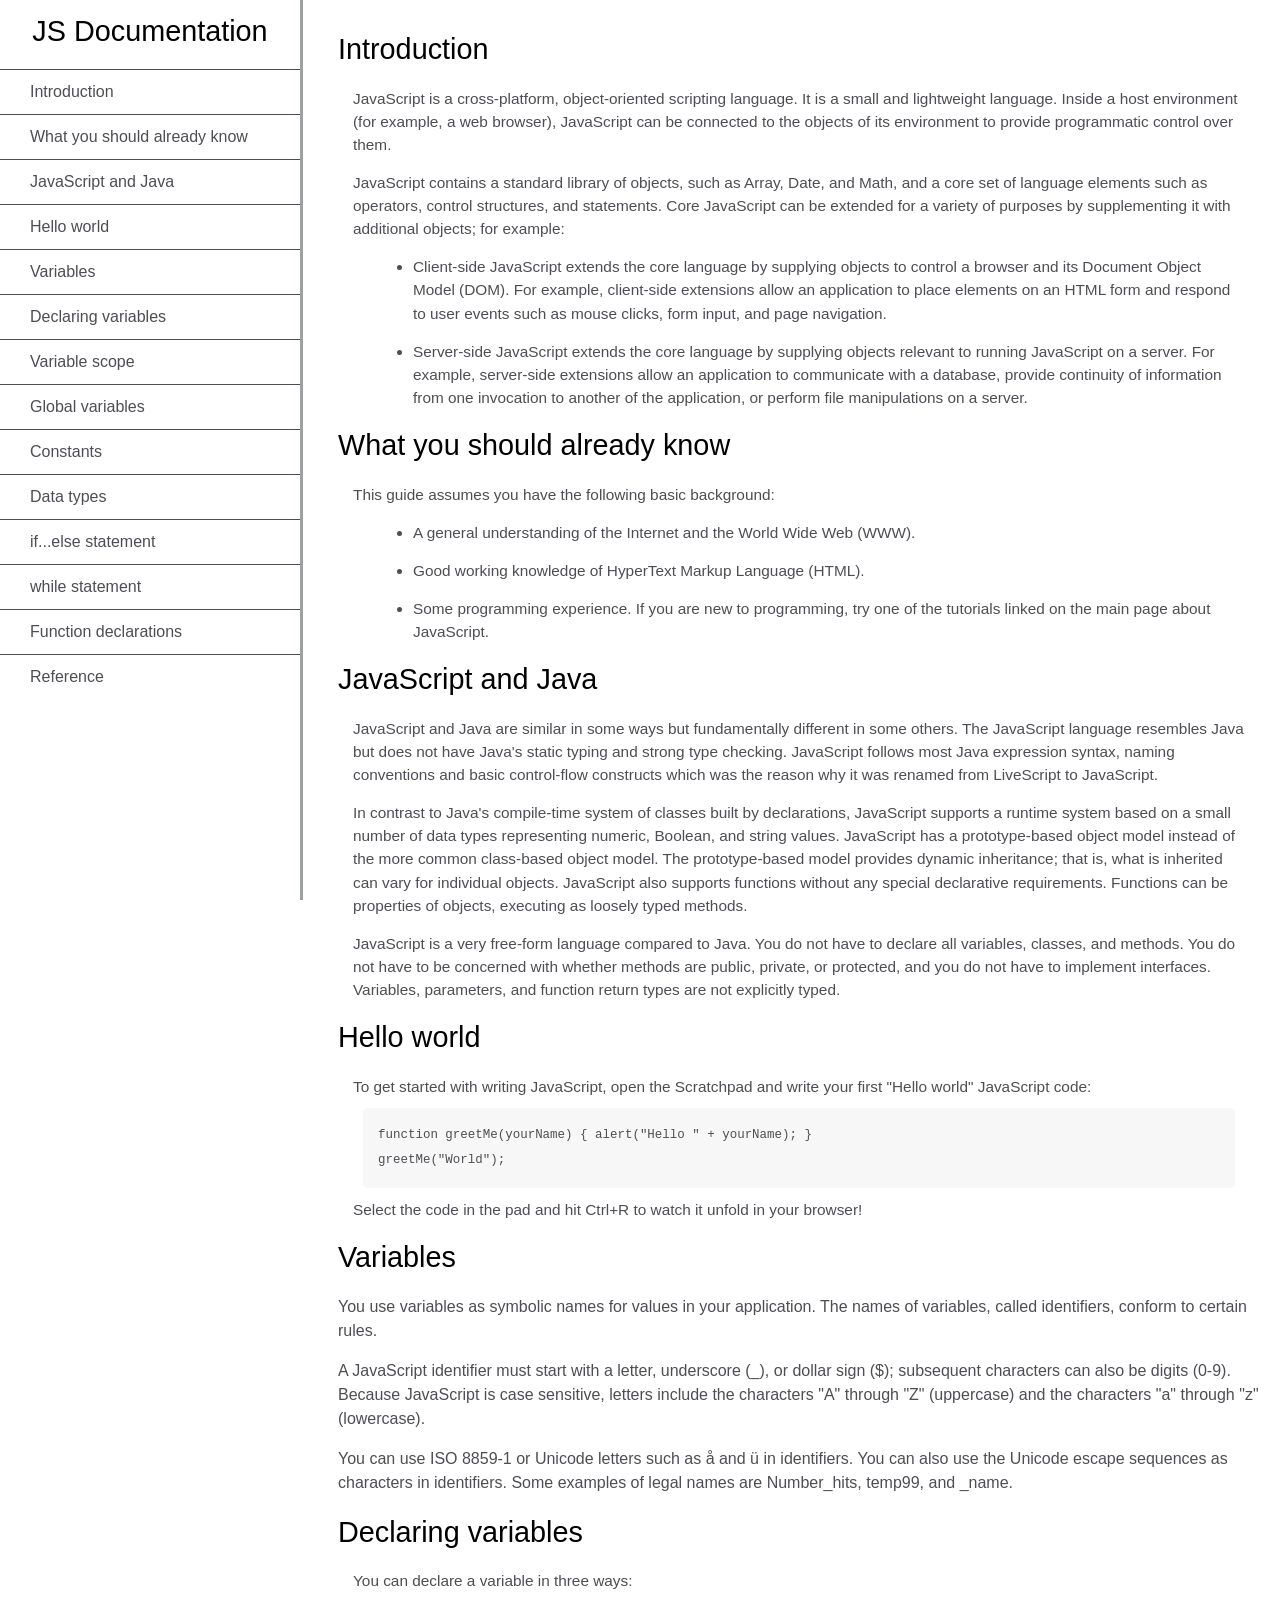
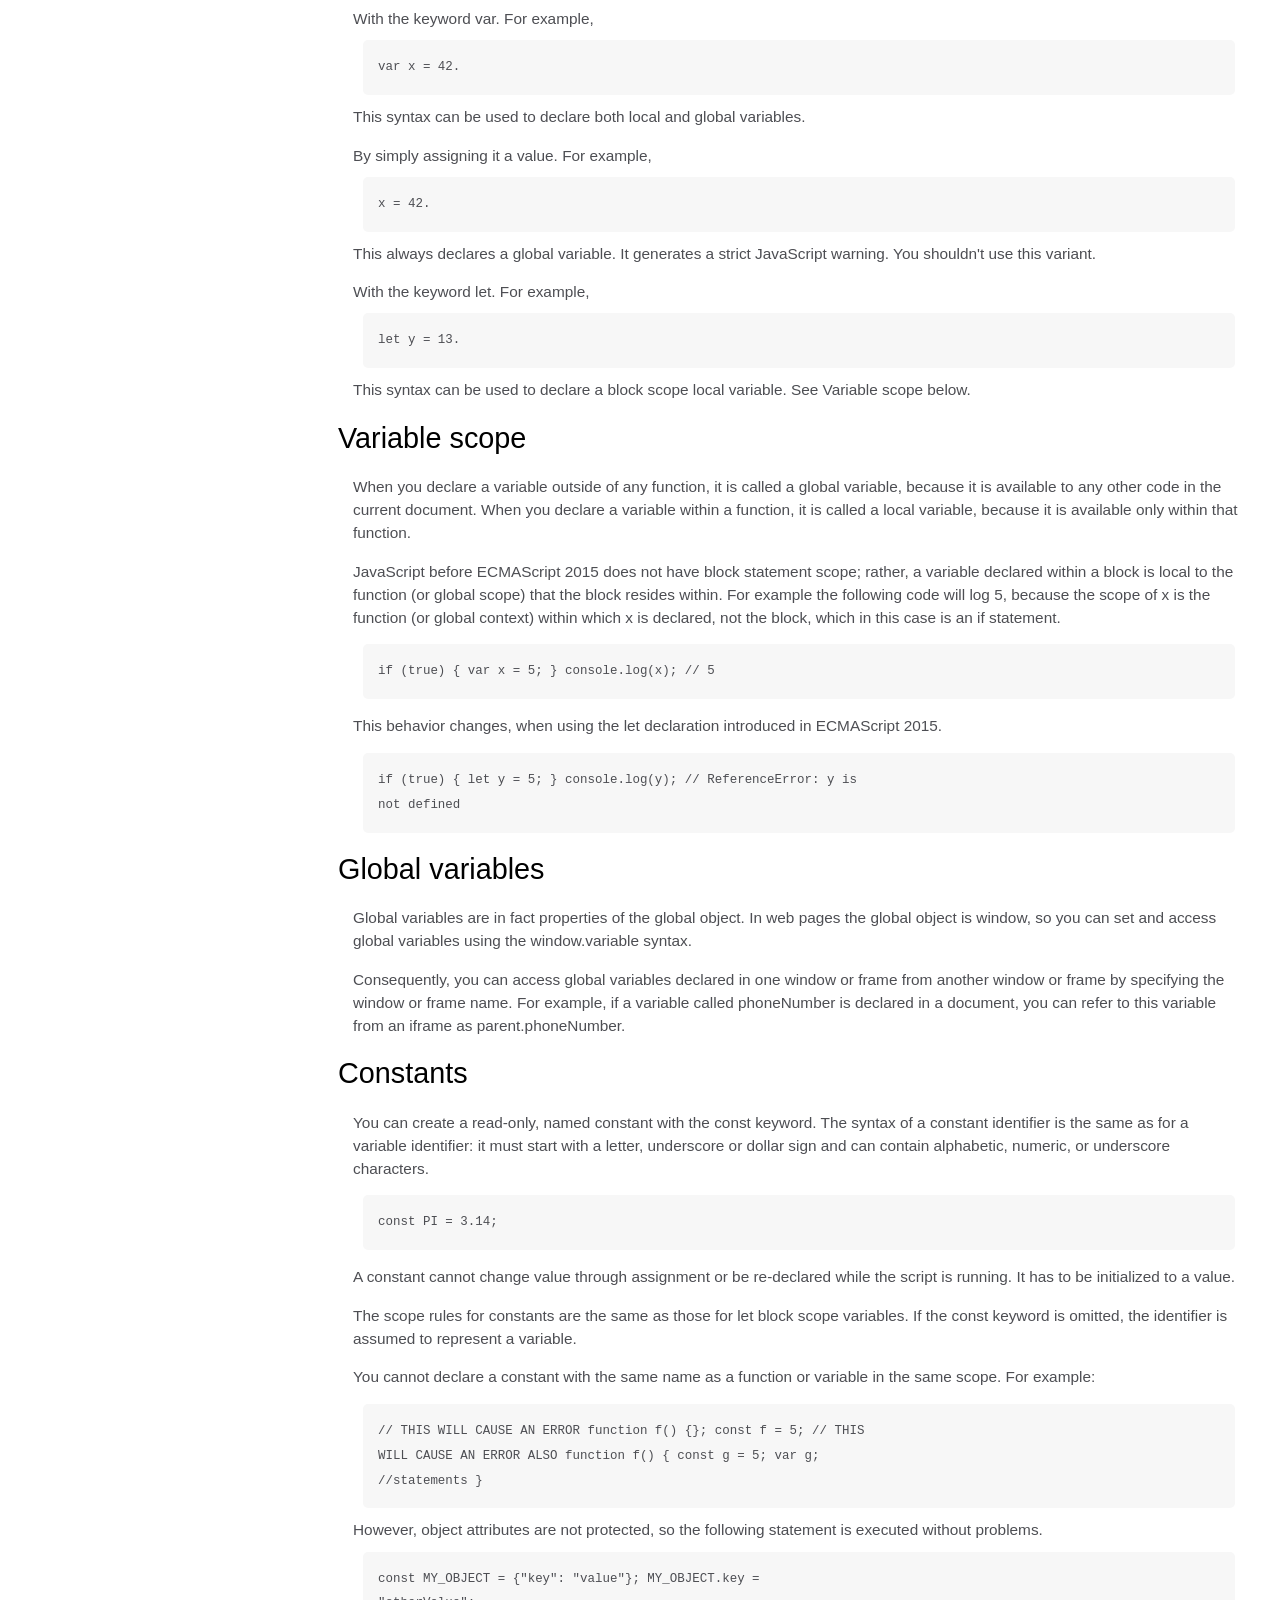
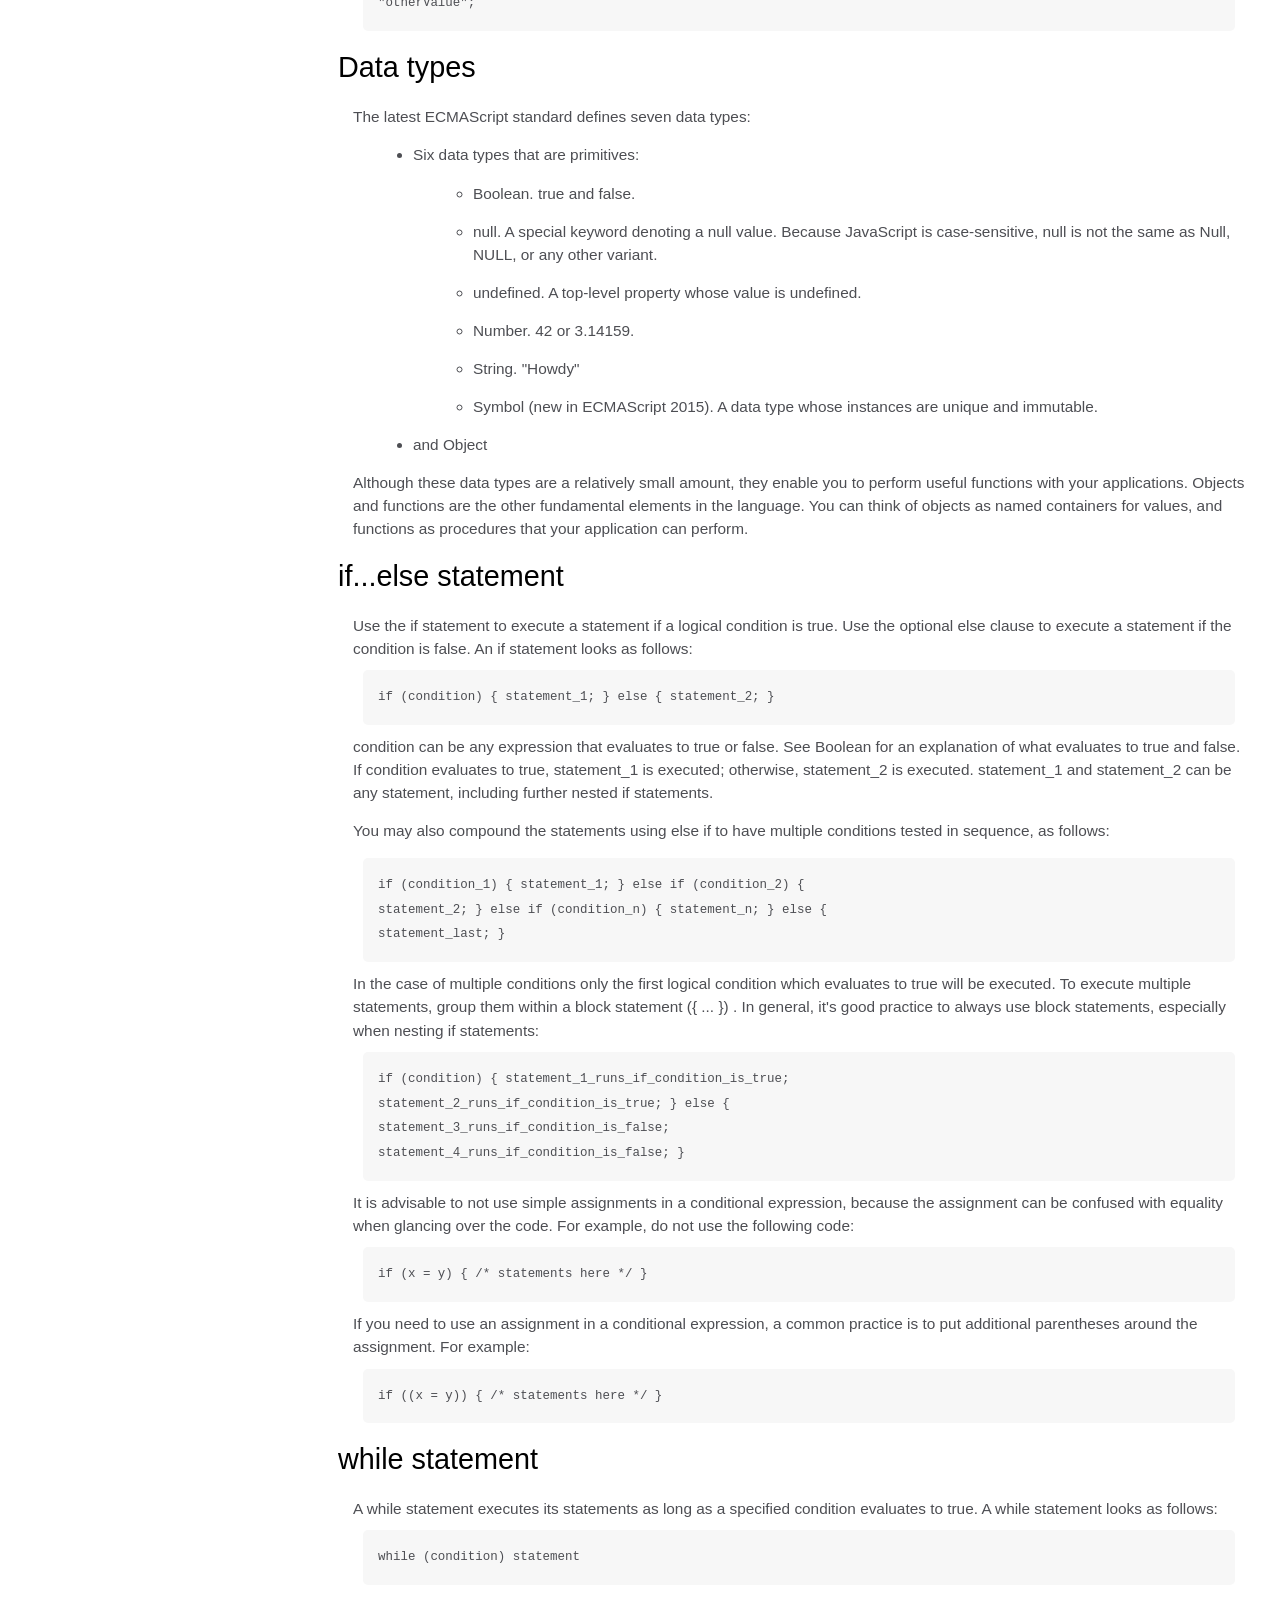
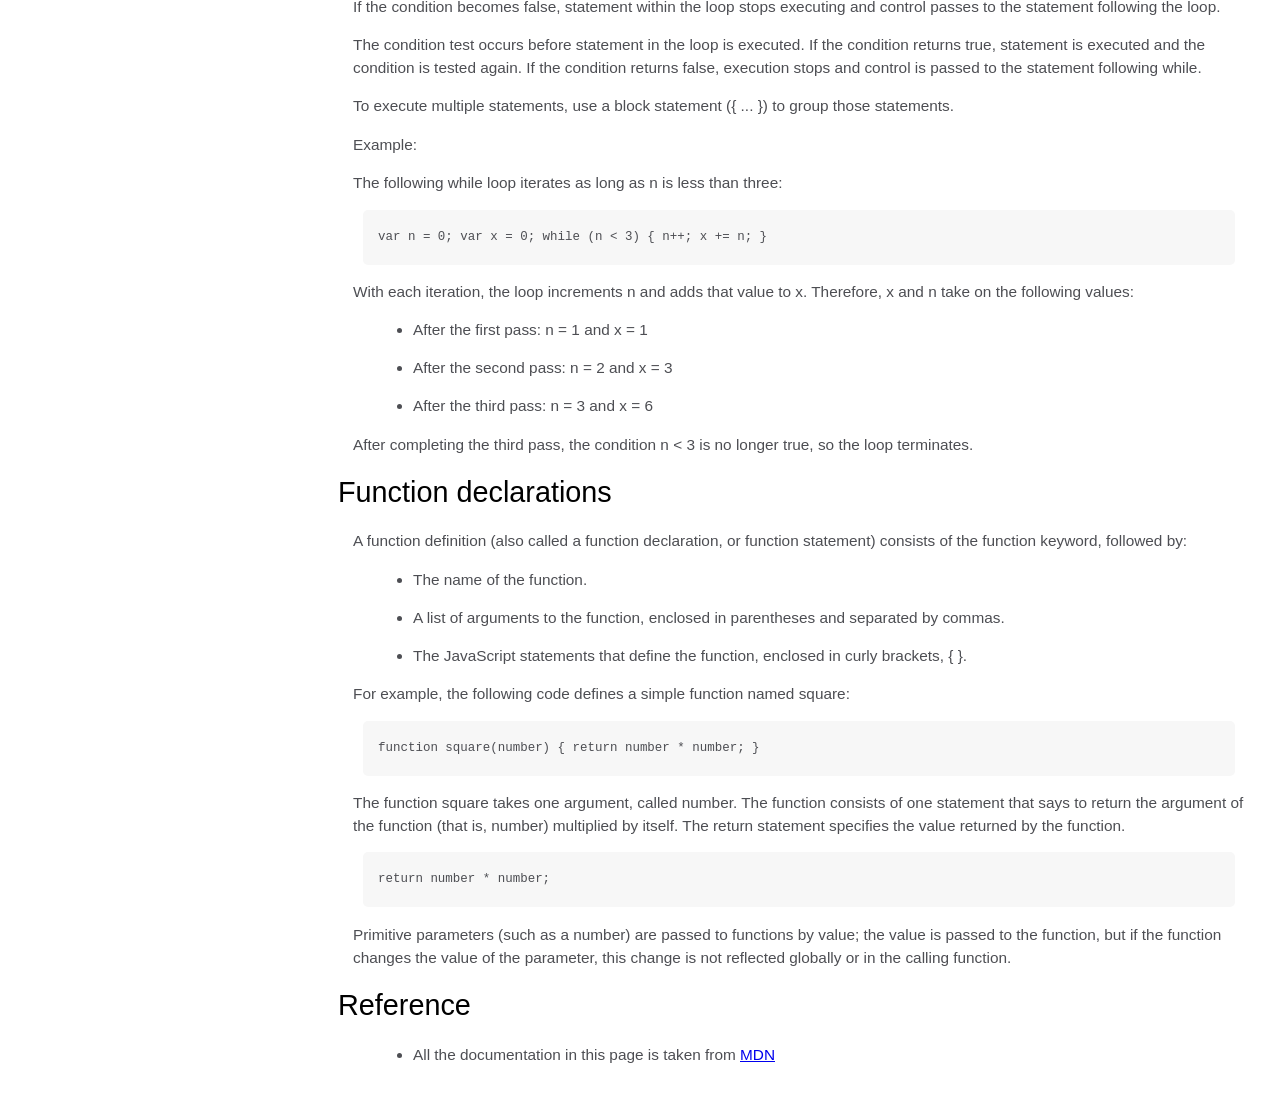
<file: Technical Documentation Page/index.html>
<!DOCTYPE html>
<html lang="en">
<head>
    <meta charset="UTF-8">
    <meta http-equiv="X-UA-Compatible" content="IE=edge">
    <meta name="viewport" content="width=device-width, initial-scale=1.0">
    <title>Technical Documentstion Page</title>
    <link rel="stylesheet" href="styles.css">
</head>
    <body>
        <nav id="navbar">
          <header>JS Documentation</header>
          <ul>
            <li><a class="nav-link" href="#Introduction">Introduction</a></li>
            <li>
              <a class="nav-link" href="#What_you_should_already_know">What you should already know</a>
            </li>
            <li>
              <a class="nav-link" href="#JavaScript_and_Java">JavaScript and Java</a>
            </li>
            <li><a class="nav-link" href="#Hello_world">Hello world</a></li>
            <li><a class="nav-link" href="#Variables">Variables</a></li>
            <li>
              <a class="nav-link" href="#Declaring_variables">Declaring variables</a>
            </li>
            <li><a class="nav-link" href="#Variable_scope">Variable scope</a></li>
            <li>
              <a class="nav-link" href="#Global_variables">Global variables</a>
            </li>
            <li><a class="nav-link" href="#Constants">Constants</a></li>
            <li><a class="nav-link" href="#Data_types">Data types</a></li>
            <li>
              <a class="nav-link" href="#if...else_statement">if...else statement</a>
            </li>
            <li><a class="nav-link" href="#while_statement">while statement</a></li>
            <li>
              <a class="nav-link" href="#Function_declarations">Function declarations</a>
            </li>
            <li><a class="nav-link" href="#Reference">Reference</a></li>
          </ul>
        </nav>
        <main id="main-doc">
          <section class="main-section" id="Introduction">
            <header>Introduction</header>
            <article>
              <p>
                JavaScript is a cross-platform, object-oriented scripting language.
                It is a small and lightweight language. Inside a host environment
                (for example, a web browser), JavaScript can be connected to the
                objects of its environment to provide programmatic control over
                them.
              </p>
    
              <p>
                JavaScript contains a standard library of objects, such as Array,
                Date, and Math, and a core set of language elements such as
                operators, control structures, and statements. Core JavaScript can
                be extended for a variety of purposes by supplementing it with
                additional objects; for example:
              </p>
              <ul>
                <li>
                  Client-side JavaScript extends the core language by supplying
                  objects to control a browser and its Document Object Model (DOM).
                  For example, client-side extensions allow an application to place
                  elements on an HTML form and respond to user events such as mouse
                  clicks, form input, and page navigation.
                </li>
                <li>
                  Server-side JavaScript extends the core language by supplying
                  objects relevant to running JavaScript on a server. For example,
                  server-side extensions allow an application to communicate with a
                  database, provide continuity of information from one invocation to
                  another of the application, or perform file manipulations on a
                  server.
                </li>
              </ul>
            </article>
          </section>
          <section class="main-section" id="What_you_should_already_know">
            <header>What you should already know</header>
            <article>
              <p>This guide assumes you have the following basic background:</p>
    
              <ul>
                <li>
                  A general understanding of the Internet and the World Wide Web
                  (WWW).
                </li>
                <li>Good working knowledge of HyperText Markup Language (HTML).</li>
                <li>
                  Some programming experience. If you are new to programming, try
                  one of the tutorials linked on the main page about JavaScript.
                </li>
              </ul>
            </article>
          </section>
          <section class="main-section" id="JavaScript_and_Java">
            <header>JavaScript and Java</header>
            <article>
              <p>
                JavaScript and Java are similar in some ways but fundamentally
                different in some others. The JavaScript language resembles Java but
                does not have Java's static typing and strong type checking.
                JavaScript follows most Java expression syntax, naming conventions
                and basic control-flow constructs which was the reason why it was
                renamed from LiveScript to JavaScript.
              </p>
    
              <p>
                In contrast to Java's compile-time system of classes built by
                declarations, JavaScript supports a runtime system based on a small
                number of data types representing numeric, Boolean, and string
                values. JavaScript has a prototype-based object model instead of the
                more common class-based object model. The prototype-based model
                provides dynamic inheritance; that is, what is inherited can vary
                for individual objects. JavaScript also supports functions without
                any special declarative requirements. Functions can be properties of
                objects, executing as loosely typed methods.
              </p>
              <p>
                JavaScript is a very free-form language compared to Java. You do not
                have to declare all variables, classes, and methods. You do not have
                to be concerned with whether methods are public, private, or
                protected, and you do not have to implement interfaces. Variables,
                parameters, and function return types are not explicitly typed.
              </p>
            </article>
          </section>
          <section class="main-section" id="Hello_world">
            <header>Hello world</header>
            <article>
              To get started with writing JavaScript, open the Scratchpad and write
              your first "Hello world" JavaScript code:
              <code>function greetMe(yourName) { alert("Hello " + yourName); }
                greetMe("World");
              </code>
    
              Select the code in the pad and hit Ctrl+R to watch it unfold in your
              browser!
            </article>
          </section>
          <section class="main-section" id="Variables">
            <header>Variables</header>
            <p>
              You use variables as symbolic names for values in your application.
              The names of variables, called identifiers, conform to certain rules.
            </p>
            <p>
              A JavaScript identifier must start with a letter, underscore (_), or
              dollar sign ($); subsequent characters can also be digits (0-9).
              Because JavaScript is case sensitive, letters include the characters
              "A" through "Z" (uppercase) and the characters "a" through "z"
              (lowercase).
            </p>
            <p>
              You can use ISO 8859-1 or Unicode letters such as å and ü in
              identifiers. You can also use the Unicode escape sequences as
              characters in identifiers. Some examples of legal names are
              Number_hits, temp99, and _name.
            </p>
          </section>
          <section class="main-section" id="Declaring_variables">
            <header>Declaring variables</header>
            <article>
              You can declare a variable in three ways:
              <p>
                With the keyword var. For example, <code>var x = 42.</code> This
                syntax can be used to declare both local and global variables.
              </p>
              <p>
                By simply assigning it a value. For example,
                <code>x = 42.</code> This always declares a global variable. It
                generates a strict JavaScript warning. You shouldn't use this
                variant.
              </p>
              <p>
                With the keyword let. For example,<code> let y = 13.</code> This
                syntax can be used to declare a block scope local variable. See
                Variable scope below.
              </p>
            </article>
          </section>
          <section class="main-section" id="Variable_scope">
            <header>Variable scope</header>
            <article>
              <p>
                When you declare a variable outside of any function, it is called a
                global variable, because it is available to any other code in the
                current document. When you declare a variable within a function, it
                is called a local variable, because it is available only within that
                function.
              </p>
    
              <p>
                JavaScript before ECMAScript 2015 does not have block statement
                scope; rather, a variable declared within a block is local to the
                function (or global scope) that the block resides within. For
                example the following code will log 5, because the scope of x is the
                function (or global context) within which x is declared, not the
                block, which in this case is an if statement.
              </p>
              <code>if (true) { var x = 5; } console.log(x); // 5</code>
              <p>
                This behavior changes, when using the let declaration introduced in
                ECMAScript 2015.
              </p>
    
              <code>if (true) { let y = 5; } console.log(y); // ReferenceError: y is
                not defined</code>
            </article>
          </section>
          <section class="main-section" id="Global_variables">
            <header>Global variables</header>
            <article>
              <p>
                Global variables are in fact properties of the global object. In web
                pages the global object is window, so you can set and access global
                variables using the window.variable syntax.
              </p>
    
              <p>
                Consequently, you can access global variables declared in one window
                or frame from another window or frame by specifying the window or
                frame name. For example, if a variable called phoneNumber is
                declared in a document, you can refer to this variable from an
                iframe as parent.phoneNumber.
              </p>
            </article>
          </section>
          <section class="main-section" id="Constants">
            <header>Constants</header>
            <article>
              <p>
                You can create a read-only, named constant with the const keyword.
                The syntax of a constant identifier is the same as for a variable
                identifier: it must start with a letter, underscore or dollar sign
                and can contain alphabetic, numeric, or underscore characters.
              </p>
    
              <code>const PI = 3.14;</code>
              <p>
                A constant cannot change value through assignment or be re-declared
                while the script is running. It has to be initialized to a value.
              </p>
    
              <p>
                The scope rules for constants are the same as those for let block
                scope variables. If the const keyword is omitted, the identifier is
                assumed to represent a variable.
              </p>
    
              <p>
                You cannot declare a constant with the same name as a function or
                variable in the same scope. For example:
              </p>
    
              <code>// THIS WILL CAUSE AN ERROR function f() {}; const f = 5; // THIS
                WILL CAUSE AN ERROR ALSO function f() { const g = 5; var g;
                //statements }</code>
              However, object attributes are not protected, so the following
              statement is executed without problems.
              <code>const MY_OBJECT = {"key": "value"}; MY_OBJECT.key =
                "otherValue";</code>
            </article>
          </section>
          <section class="main-section" id="Data_types">
            <header>Data types</header>
            <article>
              <p>The latest ECMAScript standard defines seven data types:</p>
              <ul>
                <li>
                  <p>Six data types that are primitives:</p>
                  <ul>
                    <li>Boolean. true and false.</li>
                    <li>
                      null. A special keyword denoting a null value. Because
                      JavaScript is case-sensitive, null is not the same as Null,
                      NULL, or any other variant.
                    </li>
                    <li>
                      undefined. A top-level property whose value is undefined.
                    </li>
                    <li>Number. 42 or 3.14159.</li>
                    <li>String. "Howdy"</li>
                    <li>
                      Symbol (new in ECMAScript 2015). A data type whose instances
                      are unique and immutable.
                    </li>
                  </ul>
                </li>
    
                <li>and Object</li>
              </ul>
              Although these data types are a relatively small amount, they enable
              you to perform useful functions with your applications. Objects and
              functions are the other fundamental elements in the language. You can
              think of objects as named containers for values, and functions as
              procedures that your application can perform.
            </article>
          </section>
          <section class="main-section" id="if...else_statement">
            <header>if...else statement</header>
            <article>
              Use the if statement to execute a statement if a logical condition is
              true. Use the optional else clause to execute a statement if the
              condition is false. An if statement looks as follows:
    
              <code>if (condition) { statement_1; } else { statement_2; }</code>
              condition can be any expression that evaluates to true or false. See
              Boolean for an explanation of what evaluates to true and false. If
              condition evaluates to true, statement_1 is executed; otherwise,
              statement_2 is executed. statement_1 and statement_2 can be any
              statement, including further nested if statements.
              <p>
                You may also compound the statements using else if to have multiple
                conditions tested in sequence, as follows:
              </p>
              <code>if (condition_1) { statement_1; } else if (condition_2) {
                statement_2; } else if (condition_n) { statement_n; } else {
                statement_last; }
              </code>
              In the case of multiple conditions only the first logical condition
              which evaluates to true will be executed. To execute multiple
              statements, group them within a block statement ({ ... }) . In
              general, it's good practice to always use block statements, especially
              when nesting if statements:
    
              <code>if (condition) { statement_1_runs_if_condition_is_true;
                statement_2_runs_if_condition_is_true; } else {
                statement_3_runs_if_condition_is_false;
                statement_4_runs_if_condition_is_false; }</code>
              It is advisable to not use simple assignments in a conditional
              expression, because the assignment can be confused with equality when
              glancing over the code. For example, do not use the following code:
              <code>if (x = y) { /* statements here */ }</code> If you need to use
              an assignment in a conditional expression, a common practice is to put
              additional parentheses around the assignment. For example:
    
              <code>if ((x = y)) { /* statements here */ }</code>
            </article>
          </section>
          <section class="main-section" id="while_statement">
            <header>while statement</header>
            <article>
              A while statement executes its statements as long as a specified
              condition evaluates to true. A while statement looks as follows:
    
              <code>while (condition) statement</code> If the condition becomes
              false, statement within the loop stops executing and control passes to
              the statement following the loop.
    
              <p>
                The condition test occurs before statement in the loop is executed.
                If the condition returns true, statement is executed and the
                condition is tested again. If the condition returns false, execution
                stops and control is passed to the statement following while.
              </p>
    
              <p>
                To execute multiple statements, use a block statement ({ ... }) to
                group those statements.
              </p>
    
              Example:
    
              <p>
                The following while loop iterates as long as n is less than three:
              </p>
    
              <code>var n = 0; var x = 0; while (n &lt; 3) { n++; x += n; }</code>
              <p>
                With each iteration, the loop increments n and adds that value to x.
                Therefore, x and n take on the following values:
              </p>
    
              <ul>
                <li>After the first pass: n = 1 and x = 1</li>
                <li>After the second pass: n = 2 and x = 3</li>
                <li>After the third pass: n = 3 and x = 6</li>
              </ul>
              <p>
                After completing the third pass, the condition n &lt; 3 is no longer
                true, so the loop terminates.
              </p>
            </article>
          </section>
          <section class="main-section" id="Function_declarations">
            <header>Function declarations</header>
            <article>
              A function definition (also called a function declaration, or function
              statement) consists of the function keyword, followed by:
    
              <ul>
                <li>The name of the function.</li>
                <li>
                  A list of arguments to the function, enclosed in parentheses and
                  separated by commas.
                </li>
                <li>
                  The JavaScript statements that define the function, enclosed in
                  curly brackets, { }.
                </li>
              </ul>
              <p>
                For example, the following code defines a simple function named
                square:
              </p>
    
              <code>function square(number) { return number * number; }</code>
              <p>
                The function square takes one argument, called number. The function
                consists of one statement that says to return the argument of the
                function (that is, number) multiplied by itself. The return
                statement specifies the value returned by the function.
              </p>
              <code>return number * number;</code>
              <p>
                Primitive parameters (such as a number) are passed to functions by
                value; the value is passed to the function, but if the function
                changes the value of the parameter, this change is not reflected
                globally or in the calling function.
              </p>
            </article>
          </section>
          <section class="main-section" id="Reference">
            <header>Reference</header>
            <article>
              <ul>
                <li>
                  All the documentation in this page is taken from
                  <a href="https://developer.mozilla.org/en-US/docs/Web/JavaScript/Guide" target="_blank">MDN</a>
                </li>
              </ul>
            </article>
          </section>
        </main>
    </body>
</html>
</file>
<file: Technical Documentation Page/styles.css>
html,
body {
  min-width: 290px;
  color: #4d4e53;
  background-color: #ffffff;
  font-family: 'Open Sans', Arial, sans-serif;
  line-height: 1.5;
}

#navbar {
  position: fixed;
  min-width: 290px;
  top: 0px;
  left: 0px;
  width: 300px;
  height: 100%;
  border-right: solid;
  border-color: rgba(0, 22, 22, 0.4);
}

header {
  color: black;
  margin: 10px;
  text-align: center;
  font-size: 1.8em;
  font-weight: thin;
}

#main-doc header {
  text-align: left;
  margin: 0px;
}

#navbar ul {
  height: 88%;
  padding: 0;
  overflow-y: auto;
  overflow-x: hidden;
}

#navbar li {
  color: #4d4e53;
  border-top: 1px solid;
  list-style: none;
  position: relative;
  width: 100%;
}

#navbar a {
  display: block;
  padding: 10px 30px;
  color: #4d4e53;
  text-decoration: none;
  cursor: pointer;
}

#main-doc {
  position: absolute;
  margin-left: 310px;
  padding: 20px;
  margin-bottom: 110px;
}

section article {
  color: #4d4e53;
  margin: 15px;
  font-size: 0.96em;
}

section li {
  margin: 15px 0px 0px 20px;
}

code {
  display: block;
  text-align: left;
  white-space: pre-line;
  position: relative;
  word-break: normal;
  word-wrap: normal;
  line-height: 2;
  background-color: #f7f7f7;
  padding: 15px;
  margin: 10px;
  border-radius: 5px;
}

@media only screen and (max-width: 815px) {
  /* For mobile phones: */
  #navbar ul {
    border: 1px solid;
    height: 207px;
  }

  #navbar {
    background-color: white;
    position: absolute;
    top: 0;
    padding: 0;
    margin: 0;
    width: 100%;
    max-height: 275px;
    border: none;
    z-index: 1;
    border-bottom: 2px solid;
  }

  #main-doc {
    position: relative;
    margin-left: 0px;
    margin-top: 270px;
  }
}

@media only screen and (max-width: 400px) {
  #main-doc {
    margin-left: -10px;
  }

  code {
    margin-left: -20px;
    width: 100%;
    padding: 15px;
    padding-left: 10px;
    padding-right: 45px;
    min-width: 233px;
  }
}
</file>
